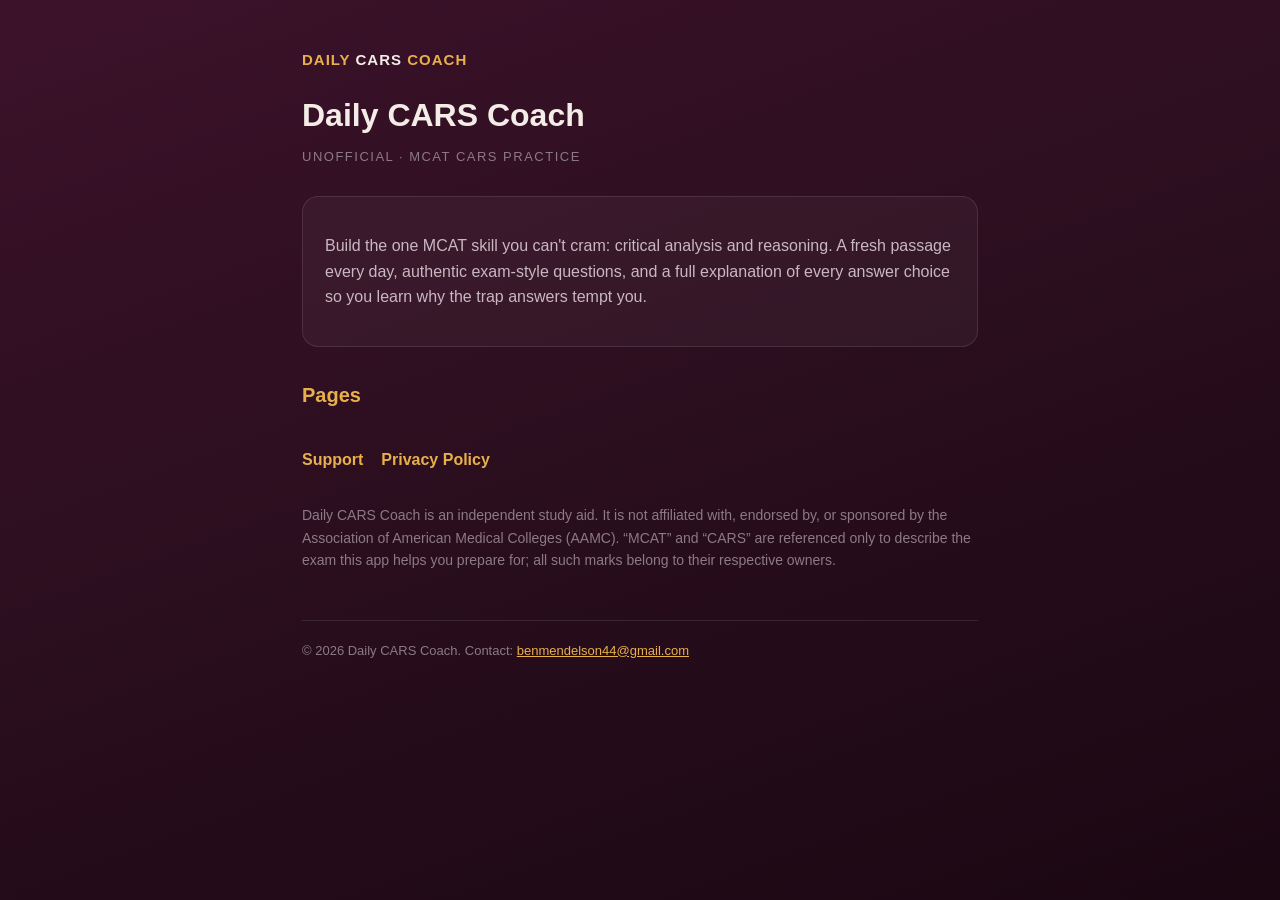
<file: index.html>
<!DOCTYPE html>
<html lang="en">
<head>
<meta charset="utf-8">
<meta name="viewport" content="width=device-width, initial-scale=1">
<title>Daily CARS Coach</title>
<link rel="stylesheet" href="style.css">
</head>
<body>
<div class="wrap">
  <header>
    <div class="brand">Daily <span class="plain">CARS</span> Coach</div>
  </header>
  <h1>Daily CARS Coach</h1>
  <div class="sub">Unofficial &middot; MCAT CARS Practice</div>

  <div class="card">
    <p>Build the one MCAT skill you can't cram: critical analysis and reasoning.
    A fresh passage every day, authentic exam-style questions, and a full
    explanation of every answer choice so you learn why the trap answers tempt you.</p>
  </div>

  <h2>Pages</h2>
  <div class="nav">
    <a href="support.html">Support</a>
    <a href="privacy.html">Privacy Policy</a>
  </div>

  <p class="muted" style="margin-top:32px">Daily CARS Coach is an independent study aid. It is not
  affiliated with, endorsed by, or sponsored by the Association of American Medical Colleges (AAMC).
  &ldquo;MCAT&rdquo; and &ldquo;CARS&rdquo; are referenced only to describe the exam this app helps you
  prepare for; all such marks belong to their respective owners.</p>

  <footer>&copy; 2026 Daily CARS Coach. Contact: <a href="mailto:benmendelson44@gmail.com">benmendelson44@gmail.com</a></footer>
</div>
</body>
</html>
</file>
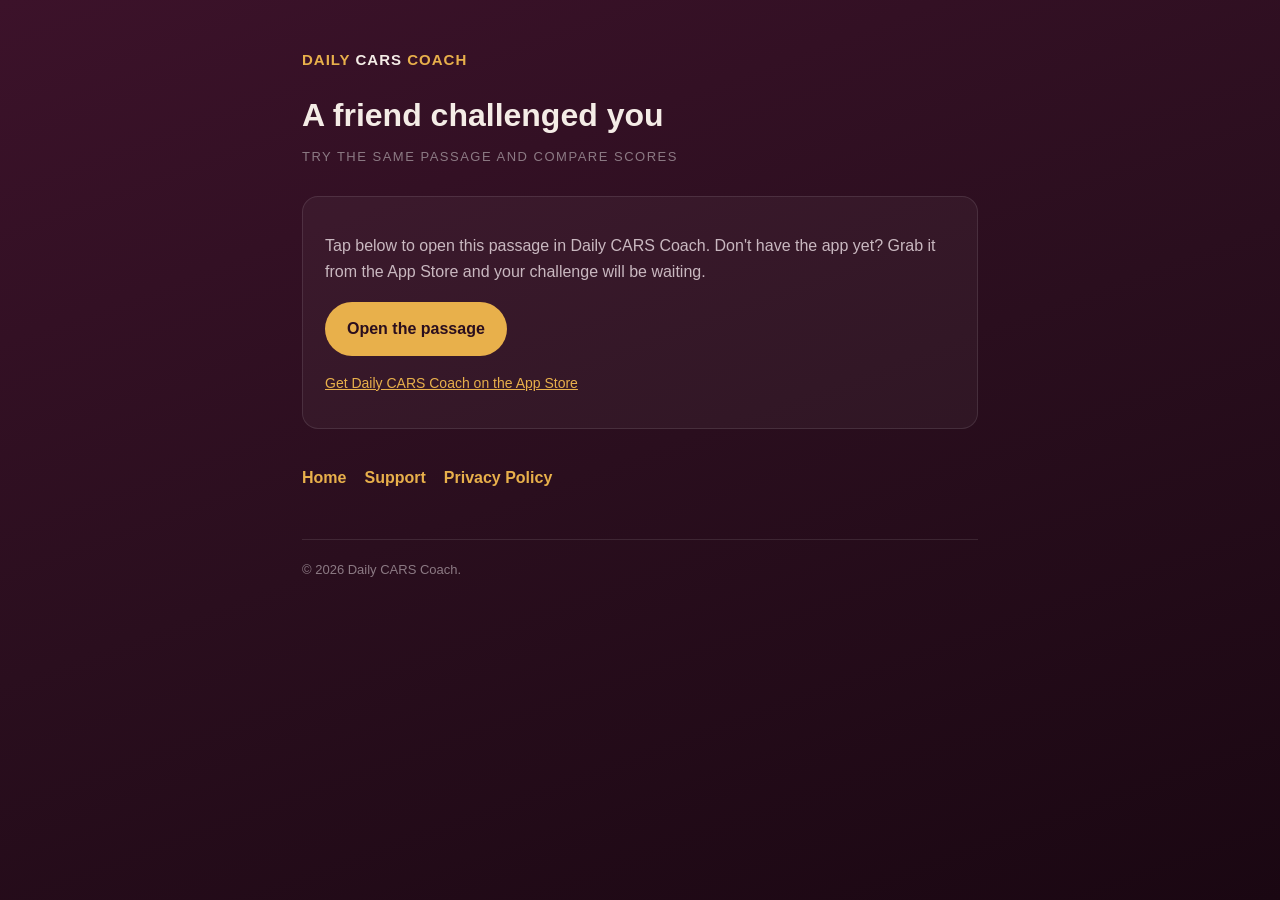
<file: go.html>
<!DOCTYPE html>
<html lang="en">
<head>
<meta charset="utf-8">
<meta name="viewport" content="width=device-width, initial-scale=1">
<title>Open in Daily CARS Coach</title>
<link rel="stylesheet" href="style.css">
<script>
  var APP_STORE = "https://apps.apple.com/app/id6773084766";
  function params() {
    var out = {};
    location.search.replace(/^\?/, "").split("&").forEach(function (kv) {
      if (!kv) return;
      var p = kv.split("=");
      out[decodeURIComponent(p[0])] = decodeURIComponent(p[1] || "");
    });
    return out;
  }
  function deepLink() {
    var id = params().id || "";
    return "carsdaily://reading?id=" + encodeURIComponent(id);
  }
  function openApp() {
    var link = deepLink();
    var t = Date.now();
    // If the app opens, the page is backgrounded and the timer below won't fire
    // soon after; otherwise fall back to the App Store.
    setTimeout(function () {
      if (Date.now() - t < 1600) window.location = APP_STORE;
    }, 1200);
    window.location = link;
  }
  window.addEventListener("load", function () {
    document.getElementById("open").setAttribute("href", deepLink());
    // Attempt automatically on mobile.
    if (/iPhone|iPad|iPod|Android/i.test(navigator.userAgent)) openApp();
  });
</script>
</head>
<body>
<div class="wrap">
  <header>
    <div class="brand">Daily <span class="plain">CARS</span> Coach</div>
  </header>
  <h1>A friend challenged you</h1>
  <div class="sub">Try the same passage and compare scores</div>

  <div class="card">
    <p>Tap below to open this passage in Daily CARS Coach. Don't have the app yet?
    Grab it from the App Store and your challenge will be waiting.</p>
    <p style="margin-top:18px">
      <a id="open" href="#" onclick="openApp();return false;"
         style="display:inline-block;background:var(--gold);color:#2a0e1e;font-weight:800;
                padding:14px 22px;border-radius:999px;text-decoration:none">Open the passage</a>
    </p>
    <p class="muted" style="margin-top:16px"><a href="https://apps.apple.com/app/id6773084766">Get Daily CARS Coach on the App Store</a></p>
  </div>

  <div class="nav">
    <a href="index.html">Home</a>
    <a href="support.html">Support</a>
    <a href="privacy.html">Privacy Policy</a>
  </div>
  <footer>&copy; 2026 Daily CARS Coach.</footer>
</div>
</body>
</html>
</file>
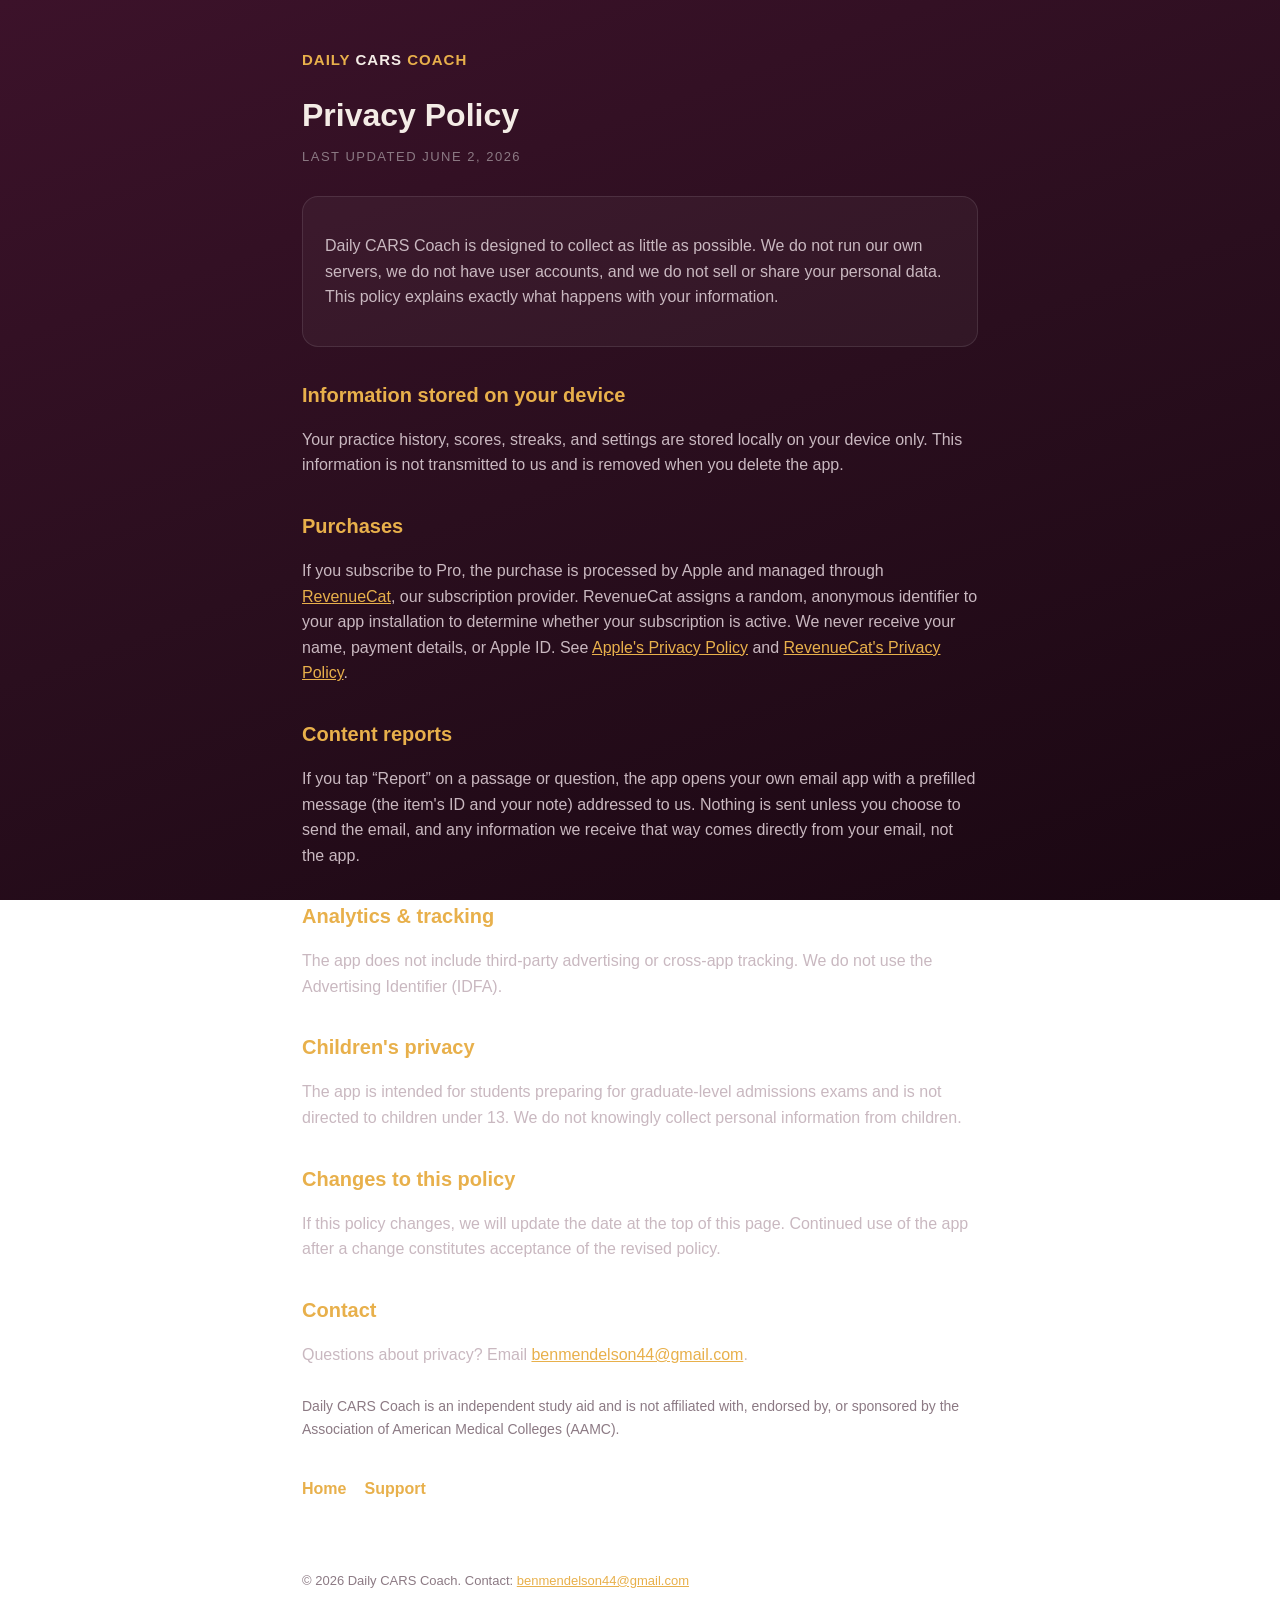
<file: privacy.html>
<!DOCTYPE html>
<html lang="en">
<head>
<meta charset="utf-8">
<meta name="viewport" content="width=device-width, initial-scale=1">
<title>Privacy Policy &middot; Daily CARS Coach</title>
<link rel="stylesheet" href="style.css">
</head>
<body>
<div class="wrap">
  <header>
    <div class="brand">Daily <span class="plain">CARS</span> Coach</div>
  </header>
  <h1>Privacy Policy</h1>
  <div class="sub">Last updated June 2, 2026</div>

  <div class="card">
    <p>Daily CARS Coach is designed to collect as little as possible. We do not run our own servers,
    we do not have user accounts, and we do not sell or share your personal data. This policy explains
    exactly what happens with your information.</p>
  </div>

  <h2>Information stored on your device</h2>
  <p>Your practice history, scores, streaks, and settings are stored locally on your device only. This
  information is not transmitted to us and is removed when you delete the app.</p>

  <h2>Purchases</h2>
  <p>If you subscribe to Pro, the purchase is processed by Apple and managed through
  <a href="https://www.revenuecat.com/privacy/" target="_blank" rel="noopener">RevenueCat</a>, our
  subscription provider. RevenueCat assigns a random, anonymous identifier to your app installation to
  determine whether your subscription is active. We never receive your name, payment details, or Apple
  ID. See <a href="https://www.apple.com/legal/privacy/" target="_blank" rel="noopener">Apple's Privacy Policy</a>
  and <a href="https://www.revenuecat.com/privacy/" target="_blank" rel="noopener">RevenueCat's Privacy Policy</a>.</p>

  <h2>Content reports</h2>
  <p>If you tap &ldquo;Report&rdquo; on a passage or question, the app opens your own email app with a
  prefilled message (the item's ID and your note) addressed to us. Nothing is sent unless you choose to
  send the email, and any information we receive that way comes directly from your email, not the app.</p>

  <h2>Analytics &amp; tracking</h2>
  <p>The app does not include third-party advertising or cross-app tracking. We do not use the
  Advertising Identifier (IDFA).</p>

  <h2>Children's privacy</h2>
  <p>The app is intended for students preparing for graduate-level admissions exams and is not directed
  to children under 13. We do not knowingly collect personal information from children.</p>

  <h2>Changes to this policy</h2>
  <p>If this policy changes, we will update the date at the top of this page. Continued use of the app
  after a change constitutes acceptance of the revised policy.</p>

  <h2>Contact</h2>
  <p>Questions about privacy? Email <a href="mailto:benmendelson44@gmail.com">benmendelson44@gmail.com</a>.</p>

  <p class="muted" style="margin-top:28px">Daily CARS Coach is an independent study aid and is not
  affiliated with, endorsed by, or sponsored by the Association of American Medical Colleges (AAMC).</p>

  <div class="nav">
    <a href="index.html">Home</a>
    <a href="support.html">Support</a>
  </div>

  <footer>&copy; 2026 Daily CARS Coach. Contact: <a href="mailto:benmendelson44@gmail.com">benmendelson44@gmail.com</a></footer>
</div>
</body>
</html>
</file>
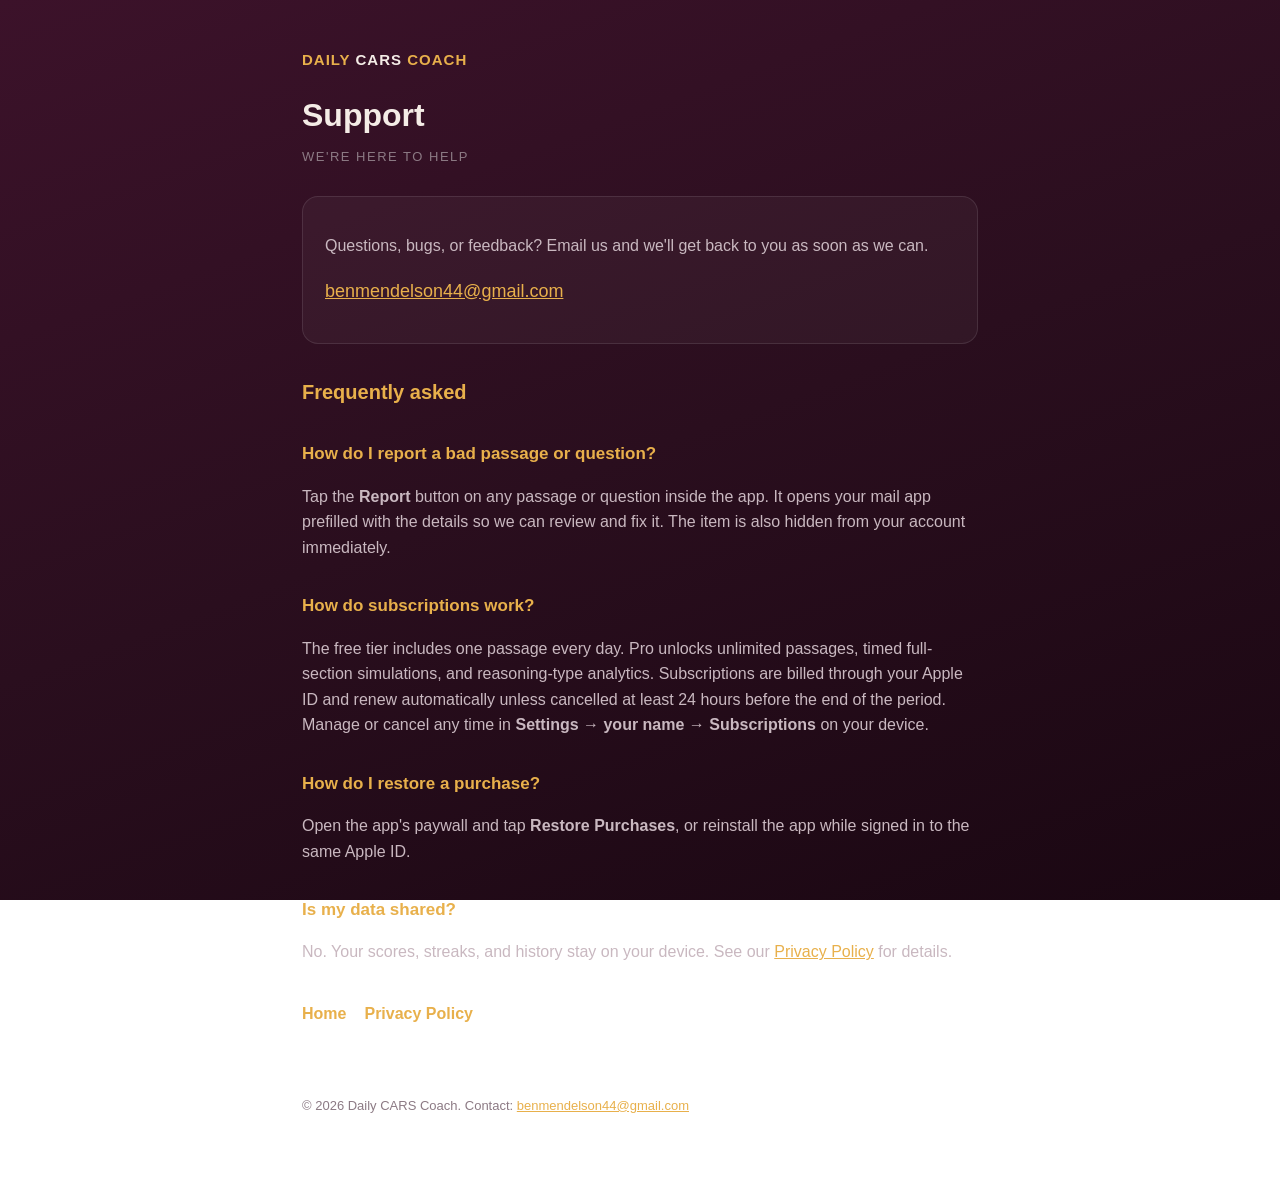
<file: support.html>
<!DOCTYPE html>
<html lang="en">
<head>
<meta charset="utf-8">
<meta name="viewport" content="width=device-width, initial-scale=1">
<title>Support &middot; Daily CARS Coach</title>
<link rel="stylesheet" href="style.css">
</head>
<body>
<div class="wrap">
  <header>
    <div class="brand">Daily <span class="plain">CARS</span> Coach</div>
  </header>
  <h1>Support</h1>
  <div class="sub">We're here to help</div>

  <div class="card">
    <p>Questions, bugs, or feedback? Email us and we'll get back to you as soon as we can.</p>
    <p style="font-size:18px"><a href="mailto:benmendelson44@gmail.com">benmendelson44@gmail.com</a></p>
  </div>

  <h2>Frequently asked</h2>

  <h2 style="font-size:17px">How do I report a bad passage or question?</h2>
  <p>Tap the <strong>Report</strong> button on any passage or question inside the app. It opens your
  mail app prefilled with the details so we can review and fix it. The item is also hidden from your
  account immediately.</p>

  <h2 style="font-size:17px">How do subscriptions work?</h2>
  <p>The free tier includes one passage every day. Pro unlocks unlimited passages, timed full-section
  simulations, and reasoning-type analytics. Subscriptions are billed through your Apple ID and renew
  automatically unless cancelled at least 24 hours before the end of the period. Manage or cancel any
  time in <strong>Settings &rarr; your name &rarr; Subscriptions</strong> on your device.</p>

  <h2 style="font-size:17px">How do I restore a purchase?</h2>
  <p>Open the app's paywall and tap <strong>Restore Purchases</strong>, or reinstall the app while
  signed in to the same Apple ID.</p>

  <h2 style="font-size:17px">Is my data shared?</h2>
  <p>No. Your scores, streaks, and history stay on your device. See our
  <a href="privacy.html">Privacy Policy</a> for details.</p>

  <div class="nav">
    <a href="index.html">Home</a>
    <a href="privacy.html">Privacy Policy</a>
  </div>

  <footer>&copy; 2026 Daily CARS Coach. Contact: <a href="mailto:benmendelson44@gmail.com">benmendelson44@gmail.com</a></footer>
</div>
</body>
</html>
</file>
<file: style.css>
:root {
  --bg: #1a0712;
  --bg2: #2a0e1e;
  --card: rgba(255, 255, 255, 0.04);
  --border: rgba(255, 255, 255, 0.10);
  --text: #f4ece6;
  --dim: #c9b8c0;
  --faint: #8c7a84;
  --gold: #e8b04b;
}
* { box-sizing: border-box; }
html { -webkit-text-size-adjust: 100%; }
body {
  margin: 0;
  font-family: -apple-system, BlinkMacSystemFont, "Segoe UI", Roboto, Helvetica, Arial, sans-serif;
  color: var(--text);
  background: linear-gradient(160deg, #3c122a 0%, var(--bg2) 50%, var(--bg) 100%);
  background-attachment: fixed;
  line-height: 1.6;
  min-height: 100vh;
}
.wrap { max-width: 720px; margin: 0 auto; padding: 48px 22px 80px; }
header { margin-bottom: 8px; }
.brand { font-size: 15px; font-weight: 700; letter-spacing: 1px; color: var(--gold); text-transform: uppercase; }
.brand .plain { color: var(--text); }
h1 { font-size: 32px; font-weight: 800; margin: 18px 0 6px; }
.sub { color: var(--faint); font-size: 13px; letter-spacing: 1.5px; text-transform: uppercase; margin-bottom: 28px; }
h2 { font-size: 20px; color: var(--gold); margin: 32px 0 8px; }
p, li { color: var(--dim); font-size: 16px; }
a { color: var(--gold); }
.card {
  background: var(--card);
  border: 1px solid var(--border);
  border-radius: 16px;
  padding: 20px 22px;
  margin: 16px 0;
}
.muted { color: var(--faint); font-size: 14px; }
.nav { margin-top: 36px; display: flex; gap: 18px; flex-wrap: wrap; }
.nav a { text-decoration: none; font-weight: 600; }
footer { margin-top: 48px; color: var(--faint); font-size: 13px; border-top: 1px solid var(--border); padding-top: 20px; }
code { background: rgba(255,255,255,0.06); padding: 2px 6px; border-radius: 6px; font-size: 14px; }
</file>
